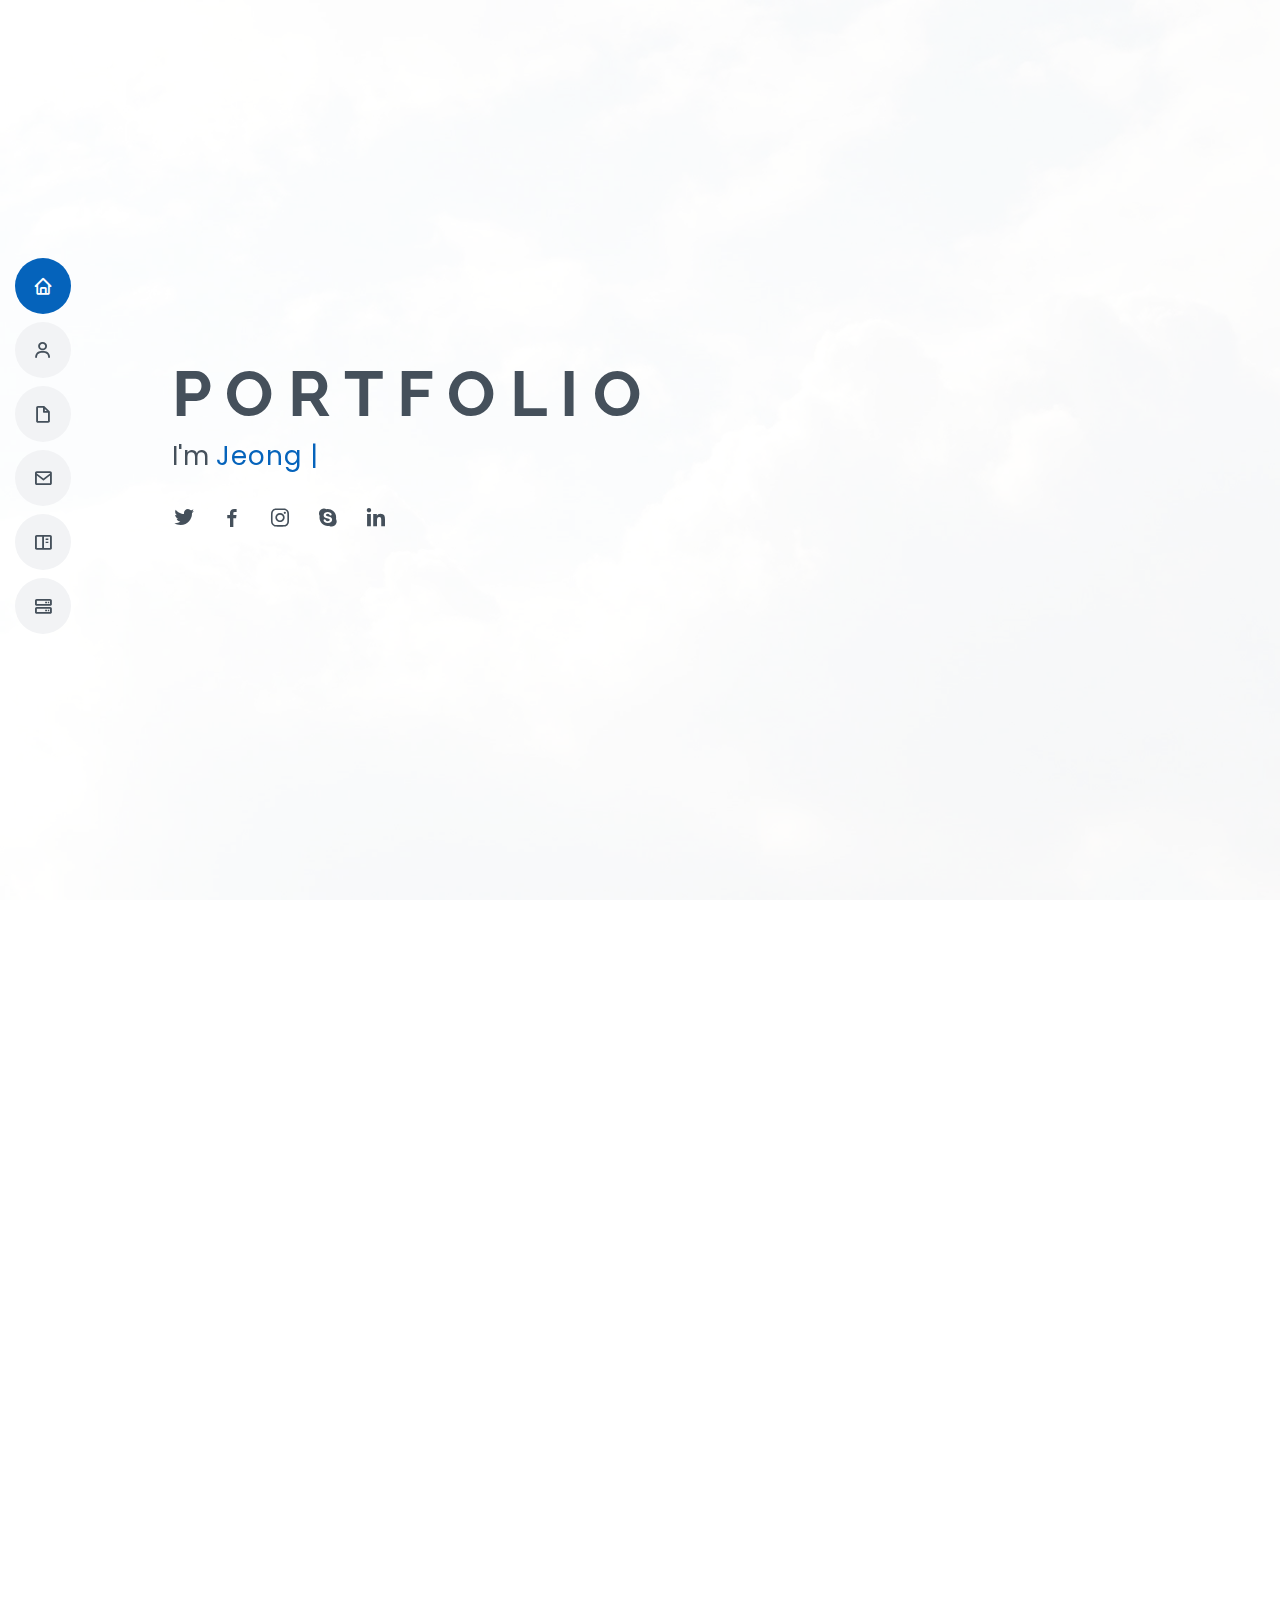
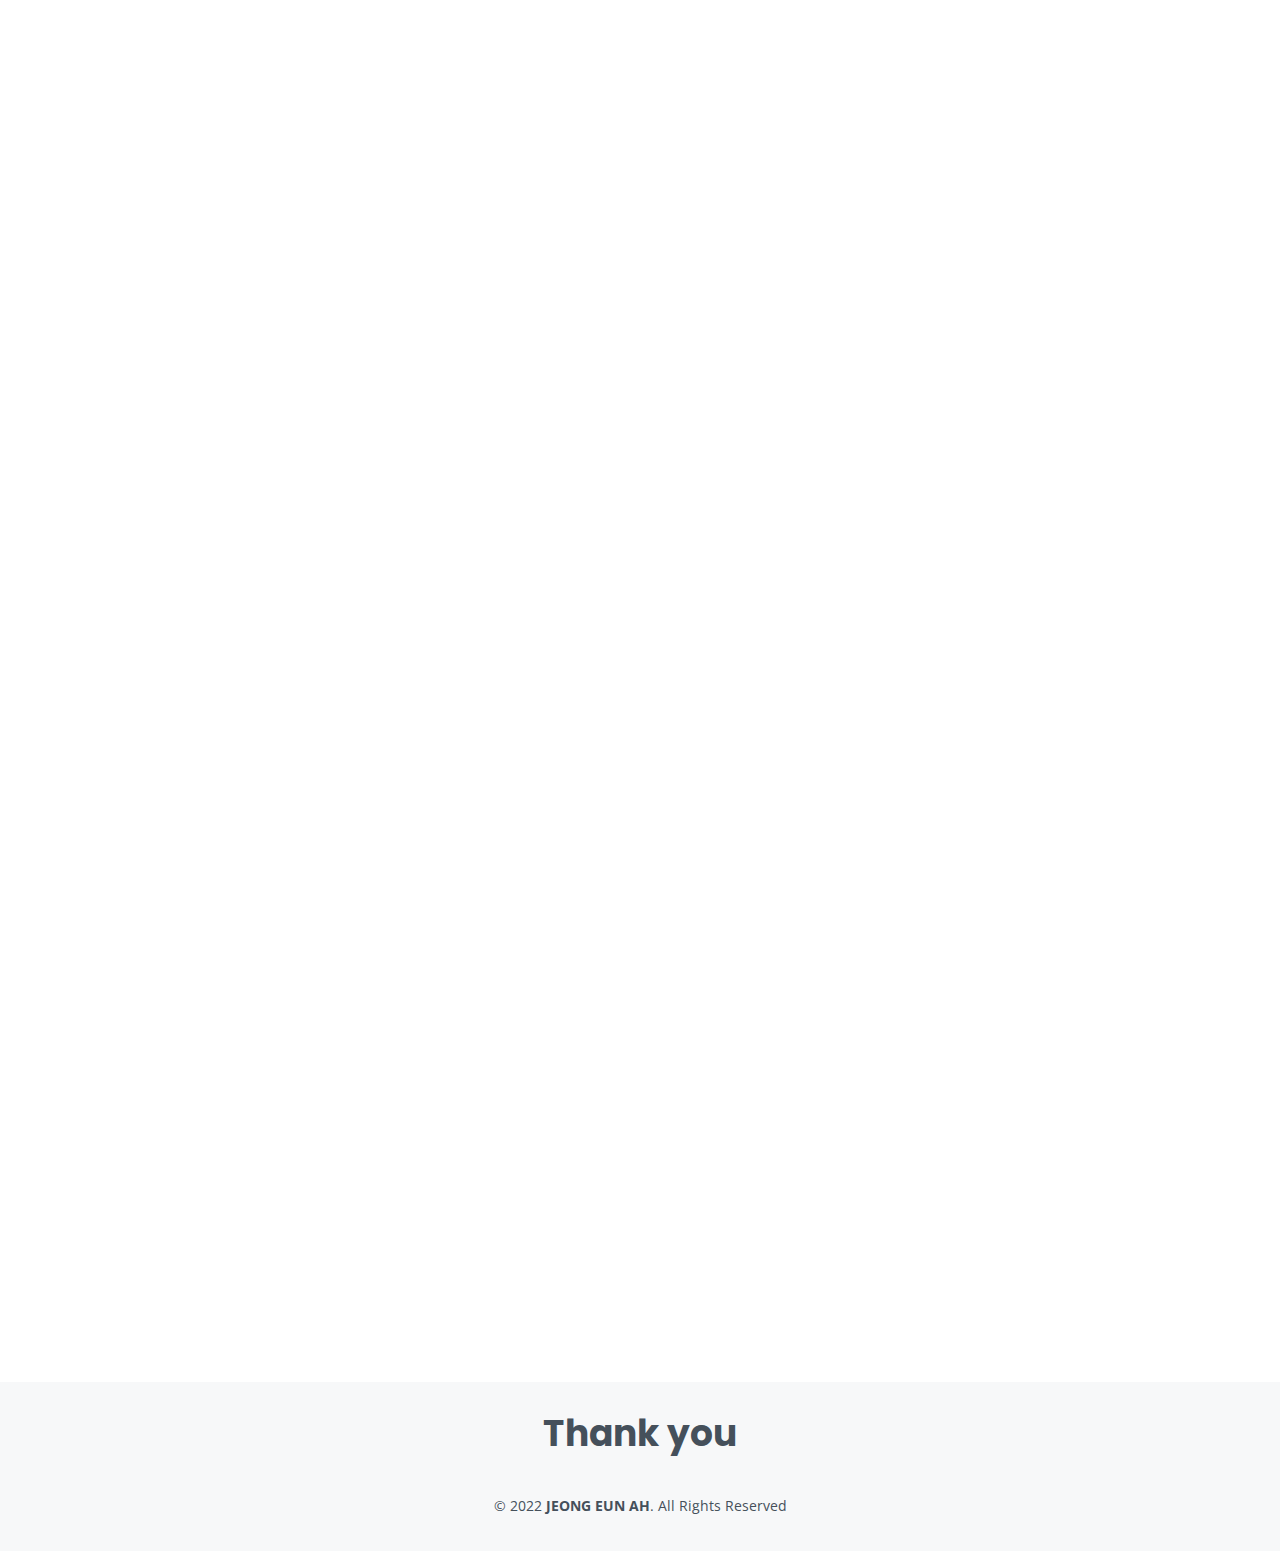
<file: index.html>
<!DOCTYPE html>
<html lang="en">

<head>
  <meta charset="utf-8">
  <meta content="width=device-width, initial-scale=1.0" name="viewport">

  <title>My portfolio</title>
  <meta content="" name="description">
  <meta content="" name="keywords">

  <!-- Favicons -->
  <link href="assets/img/favicon.png" rel="icon">
  <link href="assets/img/apple-touch-icon.png" rel="apple-touch-icon">

  <!-- Google Fonts -->
  <link
    href="https://fonts.googleapis.com/css?family=Open+Sans:300,300i,400,400i,600,600i,700,700i|Raleway:300,300i,400,400i,500,500i,600,600i,700,700i|Poppins:300,300i,400,400i,500,500i,600,600i,700,700i"
    rel="stylesheet">

  <!-- Vendor CSS Files -->
  <link href="assets/vendor/aos/aos.css" rel="stylesheet">
  <link href="assets/vendor/bootstrap/css/bootstrap.min.css" rel="stylesheet">
  <link href="assets/vendor/bootstrap-icons/bootstrap-icons.css" rel="stylesheet">
  <link href="assets/vendor/boxicons/css/boxicons.min.css" rel="stylesheet">
  <link href="assets/vendor/glightbox/css/glightbox.min.css" rel="stylesheet">
  <link href="assets/vendor/swiper/swiper-bundle.min.css" rel="stylesheet">

  <!-- Template Main CSS File -->
  <link href="assets/css/style.css" rel="stylesheet">

  <!-- =======================================================
  * Template Name: MyResume - v4.9.2
  * Template URL: https://bootstrapmade.com/free-html-bootstrap-template-my-resume/
  * Author: BootstrapMade.com
  * License: https://bootstrapmade.com/license/
  ======================================================== -->
</head>

<body>

  <!-- ======= Mobile nav toggle button ======= -->
  <!-- <button type="button" class="mobile-nav-toggle d-xl-none"><i class="bi bi-list mobile-nav-toggle"></i></button> -->
  <i class="bi bi-list mobile-nav-toggle d-lg-none"></i>
  <!-- ======= Header ======= -->
  <header id="header" class="d-flex flex-column justify-content-center">

    <nav id="navbar" class="navbar nav-menu">
      <ul>
        <li><a href="#hero" class="nav-link scrollto active"><i class="bx bx-home"></i> <span>Home</span></a></li>
        <li><a href="#about" class="nav-link scrollto"><i class="bx bx-user"></i> <span>About</span></a></li>
        <li><a href="#resume" class="nav-link scrollto"><i class="bx bx-file-blank"></i> <span>Experience</span></a>
        </li>
        <li><a href="#skills" class="nav-link scrollto"><i class="bx bx-envelope"></i> <span>Skill</span></a></li>
        <li><a href="#portfolio" class="nav-link scrollto"><i class="bx bx-book-content"></i> <span>Works</span></a>
        </li>
        <li><a href="#services" class="nav-link scrollto"><i class="bx bx-server"></i> <span>Video</span></a></li>
      </ul>
    </nav><!-- .nav-menu -->

  </header><!-- End Header -->

  <!-- ======= Hero Section ======= -->
  <section id="hero" class="d-flex flex-column justify-content-center">
    <div class="container" data-aos="zoom-in" data-aos-delay="100">
      <h1>P O R T F O L I O</h1>
      <p>I'm <span class="typed" data-typed-items="Jeong Eun Ah,passionate,sincere"></span></p>
      <div class="social-links">
        <a href="#" class="twitter"><i class="bx bxl-twitter"></i></a>
        <a href="#" class="facebook"><i class="bx bxl-facebook"></i></a>
        <a href="#" class="instagram"><i class="bx bxl-instagram"></i></a>
        <a href="#" class="google-plus"><i class="bx bxl-skype"></i></a>
        <a href="#" class="linkedin"><i class="bx bxl-linkedin"></i></a>
      </div>
    </div>
  </section><!-- End Hero -->

  <main id="main">

    <!-- ======= About Section ======= -->
    <section id="about" class="about">
      <div class="container" data-aos="fade-up">

        <div class="section-title">
          <h2>About</h2>
          <!-- <p>저를 소개합니다</p> -->
        </div>

        <div class="row">
          <div class="col-lg-4">
            <img src="assets/img/bg1.jpg" class="img-fluid" alt="">
          </div>
          <div class="col-lg-8 pt-4 pt-lg-0 content">
            <h3>디자인 &amp; 영상편집</h3>
            <p class="fst-italic">
              <br>
              <!-- 소개말적어도되는자리 -->
            </p>
            <div class="row">
              <div class="col-lg-6">
                <ul>
                  <li><i class="bi bi-chevron-right"></i> <strong>성명</strong> <span>정은아 (Jeong Eun Ah)</span></li>
                  <li><i class="bi bi-chevron-right"></i> <strong>생년월일</strong> <span>1998.01.20</span></li>
                  <li><i class="bi bi-chevron-right"></i> <strong>전화번호</strong> <span>010 5037 3458</span></li>
                  <li><i class="bi bi-chevron-right"></i> <strong>주소</strong> <span>부산광역시, 사하구</span></li>
                </ul>
             </div>
              <div class="col-lg-6">
                <ul>
                  <li><i class="bi bi-chevron-right"></i> <strong>나이</strong> <span>만 24세</span></li>
                  <li><i class="bi bi-chevron-right"></i> <strong>인스타그램</strong> <span>eun_a____</span></li>
                  <li><i class="bi bi-chevron-right"></i> <strong>이메일</strong> <span>wink487@naver.com</span></li>
                  <li><i class="bi bi-chevron-right"></i> <strong>학력</strong> <span>부경보건고등학교 (간호학과)</span></li>
                </ul>
              </div>
            </div>
            <p class="소개말">
              <br>새하얀 도화지 같은 비전을 가진 저는 <span>정은아</span> 입니다!
            </p>
          </div>
        </div>

      </div>
    </section>
    <!-- End About Section -->

    <section id="resume" class="resume">
      <div class="container" data-aos="fade-up">

        <div class="section-title">
          <h2>Experience</h2>
          <p></p>
        </div>

        <div class="row">
          <div class="col-lg-6">
            <h3 class="resume-title">경력사항</h3>
            <div class="resume-item pb-0">
              <h4>직무기술습득 및 관련 경험</h4>
              <!-- <h5>2016 - 현재까지</h5> -->
              <ul>
                <li>소가담한의원 (치료실) </li>
                <p><em>2020.04 - 2021.12</em>
                  <h5>네이버블로그,인스타그램 마케팅</h5></p>
                <li>기업 아이덴티티 BX & 멀티광고 콘텐츠 디자인</li>
                <p><em>2022.05.30 - 2022.10.26</em>
                  <h5>광고콘텐츠 제작 (일러스트 + 포토샵)<BR>
                  영상콘텐츠 제작 (프리미어 + 에프터이펙트)</h5>
                  </p>
              </ul>
            </div>

          </div>
          <div class="col-lg-6">
            <h3 class="resume-title">보유 자격증</h3>
            <div class="resume-item">
              <h4>공인자격(국가/민간)</h4>
              <p><em> </em></p>
              <ul>
                <li>간호조무사</li>
                <li>전산회계1,2급</li>
                <li>FAT(회계정보처리)1급</li>
                <li>ERP회계,인사정보관리사2급</li>
                <li>정보기술자격(ITQ)-한글,파워포인트,엑셀 master</li>
              </ul>
            </div>

          </div>
        </div>

      </div>
    </section>

    <!-- ======= Skills Section ======= -->
    <section id="skills" class="skills section-bg">
      <div class="container" data-aos="fade-up">

        <div class="section-title">
          <h2>Skills</h2>
          <!-- <p>내가 할수있는 능력치 설명하기</p> -->
        </div>

        <div class="row skills-content">

          <div class="col-lg-6">

            <div class="progress">
              <span class="skill">illustration <i class="val">95%</i></span>
              <div class="progress-bar-wrap">
                <div class="progress-bar" role="progressbar" aria-valuenow="95" aria-valuemin="0" aria-valuemax="100">
                </div>
              </div>
            </div>

            <div class="progress">
              <span class="skill">photo shop <i class="val">90%</i></span>
              <div class="progress-bar-wrap">
                <div class="progress-bar" role="progressbar" aria-valuenow="90" aria-valuemin="0" aria-valuemax="100">
                </div>
              </div>
            </div>

          </div>

          <div class="col-lg-6">

            <div class="progress">
              <span class="skill">After Effects <i class="val">85%</i></span>
              <div class="progress-bar-wrap">
                <div class="progress-bar" role="progressbar" aria-valuenow="85" aria-valuemin="0" aria-valuemax="100">
                </div>
              </div>
            </div>

            <div class="progress">
              <span class="skill">Premiere Pro <i class="val">85%</i></span>
              <div class="progress-bar-wrap">
                <div class="progress-bar" role="progressbar" aria-valuenow="85" aria-valuemin="0" aria-valuemax="100">
                </div>
              </div>
            </div>

          </div>

        </div>

      </div>
    </section><!-- End Skills Section -->

    <!-- ======= Resume Section ======= -->
<!-- End Resume Section -->

    <!-- ======= Portfolio Section ======= -->
    <section id="portfolio" class="portfolio section-bg">
      <div class="container" data-aos="fade-up">

        <div class="section-title">
          <h2>Works</h2>
          <p>기존에 있던 디자인을 리디자인하거나 창작해서 그린 작업물입니다</p>
        </div>

        <div class="row">
          <div class="col-lg-12 d-flex justify-content-center" data-aos="fade-up" data-aos-delay="100">
            <ul id="portfolio-flters">
              <li data-filter="*" class="filter-active">All</li>
              <li data-filter=".filter-Banner">Banner</li>
              <li data-filter=".filter-character">character</li>
              <li data-filter=".filter-design">design</li>
            </ul>
          </div>
        </div>

        <div class="row portfolio-container" data-aos="fade-up" data-aos-delay="200">

          <div class="col-lg-4 col-md-6 portfolio-item filter-Banner">
            <div class="portfolio-wrap">
              <img src="assets/img/portfolio/portfolio-1.png" class="img-fluid" alt="">
              <div class="portfolio-info">
                <h4>Banner</h4>
                <p>가정의달</p>
                <div class="portfolio-links">
                  <a href="assets/img/portfolio/portfolio-1.jpg" data-gallery="portfolioGallery"
                    class="portfolio-lightbox" title="Banner"><i class="bx bx-plus"></i></a>
                  <a href=""></i></a>
                </div>
              </div>
            </div>
          </div>

          <div class="col-lg-4 col-md-6 portfolio-item filter-Banner">
            <div class="portfolio-wrap">
              <img src="assets/img/portfolio/portfolio-2.png" class="img-fluid" alt="">
              <div class="portfolio-info">
                <h4>Banner</h4>
                <p>감사쿠폰</p>
                <div class="portfolio-links">
                  <a href="assets/img/portfolio/portfolio-2.jpg" data-gallery="portfolioGallery"
                    class="portfolio-lightbox" title="Banner"><i class="bx bx-plus"></i></a>
                  <a href=""></i></a>
                </div>
              </div>
            </div>
          </div>

          <div class="col-lg-4 col-md-6 portfolio-item filter-Banner">
            <div class="portfolio-wrap">
              <img src="assets/img/portfolio/portfolio-3.png" class="img-fluid" alt="">
              <div class="portfolio-info">
                <h4>Banner</h4>
                <p>눈높이</p>
                <div class="portfolio-links">
                  <a href="assets/img/portfolio/portfolio-3.jpg" data-gallery="portfolioGallery"
                    class="portfolio-lightbox" title="Banner"><i class="bx bx-plus"></i></a>
                  <a href=""></i></a>
                </div>
              </div>
            </div>
          </div>

          <div class="col-lg-4 col-md-6 portfolio-item filter-Banner">
            <div class="portfolio-wrap">
              <img src="assets/img/portfolio/portfolio-4.png" class="img-fluid" alt="">
              <div class="portfolio-info">
                <h4>Banner</h4>
                <p>우유</p>
                <div class="portfolio-links">
                  <a href="assets/img/portfolio/portfolio-4.jpg" data-gallery="portfolioGallery"
                    class="portfolio-lightbox" title="Banner"><i class="bx bx-plus"></i></a>
                  <a href=""></i></a>
                </div>
              </div>
            </div>
          </div>

          <div class="col-lg-4 col-md-6 portfolio-item filter-Banner">
            <div class="portfolio-wrap">
              <img src="assets/img/portfolio/portfolio-5.png" class="img-fluid" alt="">
              <div class="portfolio-info">
                <h4>Banner</h4>
                <p>소비습관</p>
                <div class="portfolio-links">
                  <a href="assets/img/portfolio/portfolio-5.jpg" data-gallery="portfolioGallery"
                    class="portfolio-lightbox" title="Banner"><i class="bx bx-plus"></i></a>
                  <a href=""></i></a>
                </div>
              </div>
            </div>
          </div>

          <div class="col-lg-4 col-md-6 portfolio-item filter-Banner">
            <div class="portfolio-wrap">
              <img src="assets/img/portfolio/portfolio-6.png" class="img-fluid" alt="">
              <div class="portfolio-info">
                <h4>Banner</h4>
                <p>문화예술</p>
                <div class="portfolio-links">
                  <a href="assets/img/portfolio/portfolio-6.jpg" data-gallery="portfolioGallery"
                    class="portfolio-lightbox" title="Banner"><i class="bx bx-plus"></i></a>
                  <a href=""></i></a>
                </div>
              </div>
            </div>
          </div>

          <div class="col-lg-4 col-md-6 portfolio-item filter-design">
            <div class="portfolio-wrap">
              <img src="assets/img/portfolio/portfolio-7.png" class="img-fluid" alt="">
              <div class="portfolio-info">
                <h4>graphic</h4>
                <p>명함</p>
                <div class="portfolio-links">
                  <a href="assets/img/portfolio/portfolio-7.png" data-gallery="portfolioGallery"
                    class="portfolio-lightbox" title="design"><i class="bx bx-plus"></i></a>
                  <a href=""></i></a>
                </div>
              </div>
            </div>
          </div>
          <div class="col-lg-4 col-md-6 portfolio-item filter-design">
            <div class="portfolio-wrap">
              <img src="assets/img/portfolio/portfolio-10.jpg" class="img-fluid" alt="">
              <div class="portfolio-info">
                <h4>graphic</h4>
                <p>leaflet</p>
                <div class="portfolio-links">
                  <a href="assets/img/portfolio/portfolio-10.jpg" data-gallery="portfolioGallery"
                    class="portfolio-lightbox" title="design"><i class="bx bx-plus"></i></a>
                  <a href=""></i></a>
                </div>
              </div>
            </div>
          </div>
          <div class="col-lg-4 col-md-6 portfolio-item filter-design">
            <div class="portfolio-wrap">
              <img src="assets/img/portfolio/portfolio-11.jpg" class="img-fluid" alt="">
              <div class="portfolio-info">
                <h4>graphic</h4>
                <p>leaflet</p>
                <div class="portfolio-links">
                  <a href="assets/img/portfolio/portfolio-11.jpg" data-gallery="portfolioGallery"
                    class="portfolio-lightbox" title="design"><i class="bx bx-plus"></i></a>
                  <a href=""></i></a>
                </div>
              </div>
            </div>
          </div>

          <div class="col-lg-4 col-md-6 portfolio-item filter-character">
            <div class="portfolio-wrap">
              <img src="assets/img/portfolio/portfolio-8.png" class="img-fluid" alt="">
              <div class="portfolio-info">
                <h4>character</h4>
                <p>칠성이</p>
                <div class="portfolio-links">
                  <a href="assets/img/portfolio/portfolio-8.png" data-gallery="portfolioGallery"
                    class="portfolio-lightbox" title="character"><i class="bx bx-plus"></i></a>
                  <a href=""></i></a>
                </div>
              </div>
            </div>
          </div>

          <div class="col-lg-4 col-md-6 portfolio-item filter-character">
            <div class="portfolio-wrap">
              <img src="assets/img/portfolio/portfolio-9.png" class="img-fluid" alt="">
              <div class="portfolio-info">
                <h4>character</h4>
                <p>칠성이</p>
                <div class="portfolio-links">
                  <a href="assets/img/portfolio/portfolio-9.png" data-gallery="portfolioGallery"
                    class="portfolio-lightbox" title="character"><i class="bx bx-plus"></i></a>
                  <a href=""></i></a>
                </div>
              </div>
            </div>
          </div>
          <div class="col-lg-4 col-md-6 portfolio-item filter-character">
            <div class="portfolio-wrap">
              <img src="assets/img/portfolio/portfolio-12.jpg" class="img-fluid" alt="">
              <div class="portfolio-info">
                <h4>character</h4>
                <p>calendar</p>
                <div class="portfolio-links">
                  <a href="assets/img/portfolio/portfolio-13.jpg" data-gallery="portfolioGallery"
                    class="portfolio-lightbox" title="character"><i class="bx bx-plus"></i></a>
                  <a href=""></i></a>
                </div>
              </div>
            </div>
          </div>

        </div>

      </div>
    </section><!-- End Portfolio Section -->

    <!-- ======= Services Section ======= -->
    <section id="services" class="services">
      <div class="container" data-aos="fade-up">

        <div class="section-title">
          <h2>Videos</h2>
          <p></p>
        </div>

        <div class="row">

          <!-- <a href="portfolio-details.html" class="portfolio-details-lightbox" data-glightbox="type: external"
          title="Portfolio Details" div class="col-lg-4 col-md-6 d-flex align-items-stretch" data-aos="zoom-in" data-aos-delay="100">
            <div class="icon-box iconbox-blue">
              <div class="icon">
                <svg width="100" height="100" viewBox="0 0 600 600" xmlns="http://www.w3.org/2000/svg">
                  <path stroke="none" stroke-width="0" fill="#f5f5f5"
                    d="M300,521.0016835830174C376.1290562159157,517.8887921683347,466.0731472004068,529.7835943286574,510.70327084640275,468.03025145048787C554.3714126377745,407.6079735673963,508.03601936045806,328.9844924480964,491.2728898941984,256.3432110539036C474.5976632858925,184.082847569629,479.9380746630129,96.60480741107993,416.23090153303,58.64404602377083C348.86323505073057,18.502131276798302,261.93793281208167,40.57373210992963,193.5410806939664,78.93577620505333C130.42746243093433,114.334589627462,98.30271207620316,179.96522072025542,76.75703585869454,249.04625023123273C51.97151888228291,328.5150500222984,13.704378332031375,421.85034740162234,66.52175969318436,486.19268352777647C119.04800174914682,550.1803526380478,217.28368757567262,524.383925680826,300,521.0016835830174">
                  </path>
                </svg>
                <i class="bx bxl-dribbble"></i>
              </div>
              <h4><a href="portfolio-details.html" class="portfolio-details-lightbox" data-glightbox="type: external"
                title="Portfolio Details">자기소개 영상</a></h4>
              <p>에프터이팩트,일러스트를 이용하여 직접 착장하여 만든 60초 자기소개 영상입니다</p>
            </div>
          

          <a href="portfolio-details.html" class="portfolio-details-lightbox" data-glightbox="type: external"
          title="Portfolio Details" div class="col-lg-4 col-md-6 d-flex align-items-stretch mt-4 mt-md-0" data-aos="zoom-in"
            data-aos-delay="200">
            <div class="icon-box iconbox-orange ">
              <div class="icon">
                <svg width="100" height="100" viewBox="0 0 600 600" xmlns="http://www.w3.org/2000/svg">
                  <path stroke="none" stroke-width="0" fill="#f5f5f5"
                    d="M300,582.0697525312426C382.5290701553225,586.8405444964366,449.9789794690241,525.3245884688669,502.5850820975895,461.55621195738473C556.606425686781,396.0723002908107,615.8543463187945,314.28637112970534,586.6730223649479,234.56875336149918C558.9533121215079,158.8439757836574,454.9685369536778,164.00468322053177,381.49747125262974,130.76875717737553C312.15926192815925,99.40240125094834,248.97055460311594,18.661163978235184,179.8680185752513,50.54337015887873C110.5421016452524,82.52863877960104,119.82277516462835,180.83849132639028,109.12597500060166,256.43424936330496C100.08760227029461,320.3096726198365,92.17705696193138,384.0621239912766,124.79988738764834,439.7174275375508C164.83382741302287,508.01625554203684,220.96474134820875,577.5009287672846,300,582.0697525312426">
                  </path>
                </svg>
                <i class="bx bx-file"></i>
              </div>
              <h4><a href="portfolio-details.html" class="portfolio-details-lightbox" data-glightbox="type: external"
                title="Portfolio Details">디자인 영상</a></h4>
              <p>일러스트와 포토샵을 이용하여 제가 직접 만든 그래픽 디자인을 영상으로 만들었습니다</p>
            </div>
          

          <a href="portfolio-details.html" class="portfolio-details-lightbox" data-glightbox="type: external"
          title="Portfolio Details" div class="col-lg-4 col-md-6 d-flex align-items-stretch mt-4 mt-lg-0" data-aos="zoom-in"
            data-aos-delay="300">
            <div class="icon-box iconbox-pink">
              <div class="icon">
                <svg width="100" height="100" viewBox="0 0 600 600" xmlns="http://www.w3.org/2000/svg">
                  <path stroke="none" stroke-width="0" fill="#f5f5f5"
                    d="M300,541.5067337569781C382.14930387511276,545.0595476570109,479.8736841581634,548.3450877840088,526.4010558755058,480.5488172755941C571.5218469581645,414.80211281144784,517.5187510058486,332.0715597781072,496.52539010469104,255.14436215662573C477.37192572678356,184.95920475031193,473.57363656557914,105.61284051026155,413.0603344069578,65.22779650032875C343.27470386102294,18.654635553484475,251.2091493199835,5.337323636656869,175.0934190732945,40.62881213300186C97.87086631185822,76.43348514350839,51.98124368387456,156.15599469081315,36.44837278890362,239.84606092416172C21.716077023791087,319.22268207091537,43.775223500013084,401.1760424656574,96.891909868211,461.97329694683043C147.22146801428983,519.5804099606455,223.5754009179313,538.201503339737,300,541.5067337569781">
                  </path>
                </svg>
                <i class="bx bx-tachometer"></i>
              </div>
              <h4><a href="portfolio-details.html" class="portfolio-details-lightbox" data-glightbox="type: external"
                title="Portfolio Details">패러디 광고</a></h4>
              <p>에프터이팩트의 모션 애니매이션을 이용해 유튜브 광고 패러디를 NIKE로 바꾼 영상입니다</p>
            </div>
          

          <a href="portfolio-details.html" class="portfolio-details-lightbox" data-glightbox="type: external"
          title="Portfolio Details" div class="col-lg-4 col-md-6 d-flex align-items-stretch mt-4" data-aos="zoom-in" data-aos-delay="100">
            <div class="icon-box iconbox-yellow">
              <div class="icon">
                <svg width="100" height="100" viewBox="0 0 600 600" xmlns="http://www.w3.org/2000/svg">
                  <path stroke="none" stroke-width="0" fill="#f5f5f5"
                    d="M300,503.46388370962813C374.79870501325706,506.71871716319447,464.8034551963731,527.1746412648533,510.4981551193396,467.86667711651364C555.9287308511215,408.9015244558933,512.6030010748507,327.5744911775523,490.211057578863,256.5855673507754C471.097692560561,195.9906835881958,447.69079081568157,138.11976852964426,395.19560036434837,102.3242989838813C329.3053358748298,57.3949838291264,248.02791733380457,8.279543830951368,175.87071277845988,42.242879143198664C103.41431057327972,76.34704239035025,93.79494320519305,170.9812938413882,81.28167332365135,250.07896920659033C70.17666984294237,320.27484674793965,64.84698225790005,396.69656628748305,111.28512138212992,450.4950937839243C156.20124167950087,502.5303643271138,231.32542653798444,500.4755392045468,300,503.46388370962813">
                  </path>
                </svg>
                <i class="bx bx-layer"></i>
              </div>
              <h4><a href="portfolio-details.html" class="portfolio-details-lightbox" data-glightbox="type: external"
                title="Portfolio Details">펜 광고</a></h4>
              <p>콘티를 직접 만든 다음 다대포 해수욕장을 촬영해 프리미어 프로를 이용한 영상입니다</p>
            </div> -->
          

          <a href="portfolio-details.html" class="portfolio-details-lightbox" data-glightbox="type: external"
          title="Portfolio Details" div class="col-lg-4 col-md-6 d-flex align-items-stretch mt-4" data-aos="zoom-in" data-aos-delay="200">
            <div class="icon-box iconbox-red">
              <div class="icon">
                <svg width="100" height="100" viewBox="0 0 600 600" xmlns="http://www.w3.org/2000/svg">
                  <path stroke="none" stroke-width="0" fill="#f5f5f5"
                    d="M300,532.3542879108572C369.38199826031484,532.3153073249985,429.10787420159085,491.63046689027357,474.5244479745417,439.17860296908856C522.8885846962883,383.3225815378663,569.1668002868075,314.3205725914397,550.7432151929288,242.7694973846089C532.6665558377875,172.5657663291529,456.2379748765914,142.6223662098291,390.3689995646985,112.34683881706744C326.66090330228417,83.06452184765237,258.84405631176094,53.51806209861945,193.32584062364296,78.48882559362697C121.61183558270385,105.82097193414197,62.805066853699245,167.19869350419734,48.57481801355237,242.6138429142374C34.843463184063346,315.3850353017275,76.69343916112496,383.4422959591041,125.22947124332185,439.3748458443577C170.7312796277747,491.8107796887764,230.57421082200815,532.3932930995766,300,532.3542879108572">
                  </path>
                </svg>
                <i class="bx bx-slideshow"></i>
              </div>
              <h4><a href="portfolio-details.html" class="portfolio-details-lightbox" data-glightbox="type: external"
                title="Portfolio Details">영상작업물 자세히보기</a></h4>
              <p>아이콘을 클릭하시면 영상 팝업창이 뜹니다.</p>
            </div>
          

          <!-- <a href="portfolio-details.html" class="portfolio-details-lightbox" data-glightbox="type: external"
          title="Portfolio Details" div class="col-lg-4 col-md-6 d-flex align-items-stretch mt-4" data-aos="zoom-in" data-aos-delay="300">
            <div class="icon-box iconbox-teal">
              <div class="icon">
                <svg width="100" height="100" viewBox="0 0 600 600" xmlns="http://www.w3.org/2000/svg">
                  <path stroke="none" stroke-width="0" fill="#f5f5f5"
                    d="M300,566.797414625762C385.7384707136149,576.1784315230908,478.7894351017131,552.8928747891023,531.9192734346935,484.94944893311C584.6109503024035,417.5663521118492,582.489472248146,322.67544863468447,553.9536738515405,242.03673114598146C529.1557734026468,171.96086150256528,465.24506316201064,127.66468636344209,395.9583748389544,100.7403814666027C334.2173773831606,76.7482773500951,269.4350130405921,84.62216499799875,207.1952322260088,107.2889140133804C132.92018162631612,134.33871894543012,41.79353780512637,160.00259165414826,22.644507872594943,236.69541883565114C3.319112789854554,314.0945973066697,72.72355303640163,379.243833228382,124.04198916343866,440.3218312028393C172.9286146004772,498.5055451809895,224.45579914871206,558.5317968840102,300,566.797414625762">
                  </path>
                </svg>
                <i class="bx bx-arch"></i>
              </div>
              <h4><a href="portfolio-details.html" class="portfolio-details-lightbox" data-glightbox="type: external"
                title="Portfolio Details">애니매이션</a></h4>
              <p>포토샵을 이용해 그림을 직접 그린 다음 에프터이팩트로 가져와서 모션 넣어 만든 영상입니다</p>
            </div> -->
          </div>
        </div>
        

      
    </section>
    <!-- End Services Section -->

    <!-- ======= Contact Section ======= -->
    <!-- <section id="contact" class="contact">
      <div class="container" data-aos="fade-up">

        <div class="section-title">
          <h2>Contact</h2>
        </div>

        <div class="row mt-1">

          <div class="col-lg-4">
            <div class="info">
              <div class="address">
                <i class="bi bi-geo-alt"></i>
                <h4>Location:</h4>
                <p>A108 Adam Street, New York, NY 535022</p>
              </div>

              <div class="email">
                <i class="bi bi-envelope"></i>
                <h4>Email:</h4>
                <p>info@example.com</p>
              </div>

              <div class="phone">
                <i class="bi bi-phone"></i>
                <h4>Call:</h4>
                <p>+1 5589 55488 55s</p>
              </div>

            </div>

          </div>

          <div class="col-lg-8 mt-5 mt-lg-0">

            <form action="forms/contact.php" method="post" role="form" class="php-email-form">
              <div class="row">
                <div class="col-md-6 form-group">
                  <input type="text" name="name" class="form-control" id="name" placeholder="Your Name" required>
                </div>
                <div class="col-md-6 form-group mt-3 mt-md-0">
                  <input type="email" class="form-control" name="email" id="email" placeholder="Your Email" required>
                </div>
              </div>
              <div class="form-group mt-3">
                <input type="text" class="form-control" name="subject" id="subject" placeholder="Subject" required>
              </div>
              <div class="form-group mt-3">
                <textarea class="form-control" name="message" rows="5" placeholder="Message" required></textarea>
              </div>
              <div class="my-3">
                <div class="loading">Loading</div>
                <div class="error-message"></div>
                <div class="sent-message">Your message has been sent. Thank you!</div>
              </div>
              <div class="text-center"><button type="submit">Send Message</button></div>
            </form>

          </div>

        </div>

      </div>
    </section> -->
    <!-- End Contact Section -->

  </main><!-- End #main -->

  <!-- ======= Footer ======= -->
  <footer id="footer">
    <div class="container">
      <h3>Thank you</h3>
      <p></p>
       <!-- <div class="social-links">
        <a href="" class="twitter"><i class="bx bxl-twitter"></i></a>
        <a href="" class="facebook"><i class="bx bxl-facebook"></i></a>
        <a href="" class="instagram"><i class="bx bxl-instagram"></i></a>
        <a href="" class="google-plus"><i class="bx bxl-skype"></i></a>
        <a href="" class="linkedin"><i class="bx bxl-linkedin"></i></a>
      </div> -->
      <div class="copyright">
        &copy; 2022 <strong><span>JEONG EUN AH</span></strong>. All Rights Reserved
      </div>
      <div class="credits">
        <!-- All the links in the footer should remain intact. -->
        <!-- You can delete the links only if you purchased the pro version. -->
        <!-- Licensing information: [license-url] -->
        <!-- Purchase the pro version with working PHP/AJAX contact form: https://bootstrapmade.com/free-html-bootstrap-template-my-resume/ -->
        <!-- Designed by <a href="https://bootstrapmade.com/">BootstrapMade</a> -->
      </div>
    </div>
  </footer><!-- End Footer -->

  <div id="preloader"></div>
  <a href="#" class="back-to-top d-flex align-items-center justify-content-center"><i
      class="bi bi-arrow-up-short"></i></a>

  <!-- Vendor JS Files -->
  <script src="assets/vendor/purecounter/purecounter_vanilla.js"></script>
  <script src="assets/vendor/aos/aos.js"></script>
  <script src="assets/vendor/bootstrap/js/bootstrap.bundle.min.js"></script>
  <script src="assets/vendor/glightbox/js/glightbox.min.js"></script>
  <script src="assets/vendor/isotope-layout/isotope.pkgd.min.js"></script>
  <script src="assets/vendor/swiper/swiper-bundle.min.js"></script>
  <script src="assets/vendor/typed.js/typed.min.js"></script>
  <script src="assets/vendor/waypoints/noframework.waypoints.js"></script>
  <script src="assets/vendor/php-email-form/validate.js"></script>

  <!-- Template Main JS File -->
  <script src="assets/js/main.js"></script>

</body>

</html>
</file>
<file: assets/css/style.css>
/**
* Template Name: MyResume - v4.9.2
* Template URL: https://bootstrapmade.com/free-html-bootstrap-template-my-resume/
* Author: BootstrapMade.com
* License: https://bootstrapmade.com/license/
*/

/*--------------------------------------------------------------
# General
--------------------------------------------------------------*/
body {
  font-family: "Open Sans", sans-serif;
  color: #272829;
}

a {
  color: #0563bb;
  text-decoration: none;
}

a:hover {
  color: #067ded;
  text-decoration: none;
}

h1,
h2,
h3,
h4,
h5,
h6 {
  font-family: "Raleway", sans-serif;
}

/*--------------------------------------------------------------
# Back to top button
--------------------------------------------------------------*/
.back-to-top {
  position: fixed;
  visibility: hidden;
  opacity: 0;
  right: 15px;
  bottom: 15px;
  z-index: 996;
  background: #0563bb;
  width: 40px;
  height: 40px;
  border-radius: 50px;
  transition: all 0.4s;
}

.back-to-top i {
  font-size: 28px;
  color: #fff;
  line-height: 0;
}

.back-to-top:hover {
  background: #0678e3;
  color: #fff;
}

.back-to-top.active {
  visibility: visible;
  opacity: 1;
}

/*--------------------------------------------------------------
# Preloader
--------------------------------------------------------------*/
#preloader {
  position: fixed;
  top: 0;
  left: 0;
  right: 0;
  bottom: 0;
  z-index: 9999;
  overflow: hidden;
  background: #fff;
}

#preloader:before {
  content: "";
  position: fixed;
  top: calc(50% - 30px);
  left: calc(50% - 30px);
  border: 6px solid #0563bb;
  border-top-color: #fff;
  border-bottom-color: #fff;
  border-radius: 50%;
  width: 60px;
  height: 60px;
  -webkit-animation: animate-preloader 1s linear infinite;
  animation: animate-preloader 1s linear infinite;
}

@-webkit-keyframes animate-preloader {
  0% {
    transform: rotate(0deg);
  }

  100% {
    transform: rotate(360deg);
  }
}

@keyframes animate-preloader {
  0% {
    transform: rotate(0deg);
  }

  100% {
    transform: rotate(360deg);
  }
}

/*--------------------------------------------------------------
# Disable aos animation delay on mobile devices
--------------------------------------------------------------*/
@media screen and (max-width: 768px) {
  [data-aos-delay] {
    transition-delay: 0 !important;
  }
}

/*--------------------------------------------------------------
# Header
--------------------------------------------------------------*/
#header {
  position: fixed;
  top: 0;
  left: 0;
  bottom: 0;
  z-index: 9997;
  transition: all 0.5s;
  padding: 15px;
  overflow-y: auto;
}

@media (max-width: 991px) {
  #header {
    width: 300px;
    background: #fff;
    border-right: 1px solid #e6e9ec;
    left: -300px;
  }
}

@media (min-width: 991px) {
  #main {
    margin-left: 100px;
  }
}

/*--------------------------------------------------------------
# Navigation Menu
--------------------------------------------------------------*/
/**
* Desktop Navigation 
*/
.nav-menu {
  padding: 0;
  display: block;
}

.nav-menu * {
  margin: 0;
  padding: 0;
  list-style: none;
}

.nav-menu>ul>li {
  position: relative;
  white-space: nowrap;
}

.nav-menu a,
.nav-menu a:focus {
  display: flex;
  align-items: center;
  color: #45505b;
  padding: 10px 18px;
  margin-bottom: 8px;
  transition: 0.3s;
  font-size: 15px;
  border-radius: 50px;
  background: #f2f3f5;
  height: 56px;
  width: 100%;
  overflow: hidden;
  transition: 0.3s;
}

.nav-menu a i,
.nav-menu a:focus i {
  font-size: 20px;
}

.nav-menu a span,
.nav-menu a:focus span {
  padding: 0 5px 0 7px;
  color: #45505b;
}

@media (min-width: 992px) {

  .nav-menu a,
  .nav-menu a:focus {
    width: 56px;
  }

  .nav-menu a span,
  .nav-menu a:focus span {
    display: none;
    color: #fff;
  }
}

.nav-menu a:hover,
.nav-menu .active,
.nav-menu .active:focus,
.nav-menu li:hover>a {
  color: #fff;
  background: #0563bb;
}

.nav-menu a:hover span,
.nav-menu .active span,
.nav-menu .active:focus span,
.nav-menu li:hover>a span {
  color: #fff;
}

.nav-menu a:hover,
.nav-menu li:hover>a {
  width: 100%;
  color: #fff;
}

.nav-menu a:hover span,
.nav-menu li:hover>a span {
  display: block;
}

/**
* Mobile Navigation 
*/
.mobile-nav-toggle {
  position: fixed;
  right: 10px;
  top: 10px;
  z-index: 9998;
  border: 0;
  background: none;
  font-size: 28px;
  transition: all 0.4s;
  outline: none !important;
  line-height: 0;
  cursor: pointer;
  border-radius: 50px;
  padding: 5px;
}

.mobile-nav-toggle i {
  color: #45505b;
}

.mobile-nav-active {
  overflow: hidden;
}

.mobile-nav-active #header {
  left: 0;
}

.mobile-nav-active .mobile-nav-toggle {
  color: #fff;
  background-color: #0563bb;
}

/*--------------------------------------------------------------
# Hero Section
--------------------------------------------------------------*/
#hero {
  width: 100%;
  height: 100vh;
  background: url("../img/bg.jpg") top right no-repeat;
  background-size: cover;
  position: relative;
}

@media (min-width: 992px) {
  #hero {
    padding-left: 160px;
  }
}

#hero:before {
  content: "";
  background: rgba(255, 255, 255, 0.8);
  position: absolute;
  bottom: 0;
  top: 0;
  left: 0;
  right: 0;
}

#hero h1 {
  margin: 0;
  font-size: 64px;
  font-weight: 700;
  line-height: 56px;
  color: #45505b;
}

#hero p {
  color: #45505b;
  margin: 15px 0 0 0;
  font-size: 26px;
  font-family: "Poppins", sans-serif;
}

#hero p span {
  color: #0563bb;
  letter-spacing: 1px;
}

#hero .social-links {
  margin-top: 30px;
}

#hero .social-links a {
  font-size: 24px;
  display: inline-block;
  color: #45505b;
  line-height: 1;
  margin-right: 20px;
  transition: 0.3s;
}

#hero .social-links a:hover {
  color: #0563bb;
}

@media (max-width: 992px) {
  #hero {
    text-align: center;
  }

  #hero h1 {
    font-size: 32px;
    line-height: 36px;
  }

  #hero p {
    margin-top: 10px;
    font-size: 20px;
    line-height: 24px;
  }
}

/*--------------------------------------------------------------
# Sections General
--------------------------------------------------------------*/
section {
  padding: 50px 0;
  overflow: hidden;
}

.section-title {
  text-align: center;
  padding-bottom: 35px;
}

.section-title h2 {
  font-size: 35px;
  font-weight: bold;
  text-transform: uppercase;
  margin-bottom: 20px;
  padding-bottom: 20px;
  position: relative;
  color: #45505b;
}

.section-title h2::before {
  content: "";
  position: absolute;
  display: block;
  width: 120px;
  height: 1px;
  background: #ddd;
  bottom: 1px;
  left: calc(50% - 60px);
}

.section-title h2::after {
  content: "";
  position: absolute;
  display: block;
  width: 40px;
  height: 3px;
  background: #0563bb;
  bottom: 0;
  left: calc(50% - 20px);
}

.section-title p {
  margin-bottom: 0;
}

/*--------------------------------------------------------------
# About
--------------------------------------------------------------*/
.about .content h3 {
  font-weight: 900;
  font-size: 30px;
  color: #728394;
}

.about .content ul {
  list-style: none;
  padding: 0;
}

.about .content ul li {
  margin-bottom: 20px;
  display: flex;
  align-items: center;
}

.about .content ul strong {
  margin-right: 10px;
}

.about .content ul i {
  font-size: 20px;
  margin-right: 5px;
  color: #0563bb;
  line-height: 0;
}

.about .content p:last-child {
  margin-bottom: 0;
}
.소개말{
  font-size: 18px;
  font-weight: 600;
  color: #555;
}
.소개말 span{
  font-size: 22px;
  color: #728394;
}
#about .container .row .col-lg-6{
  font-size: 17px;
}
/*--------------------------------------------------------------
# Akills
--------------------------------------------------------------*/
.skills .progress {
  height: 60px;
  display: block;
  background: none;
  border-radius: 0;
}

.skills .progress .skill {
  padding: 10px 0;
  margin: 0;
  text-transform: uppercase;
  display: block;
  font-weight: 600;
  font-family: "Poppins", sans-serif;
  color: #45505b;
}

.skills .progress .skill .val {
  float: right;
  font-style: normal;
}

.skills .progress-bar-wrap {
  background: #f2f3f5;
}

.skills .progress-bar {
  width: 1px;
  height: 10px;
  transition: 0.9s;
  background-color: #0563bb;
}

/*--------------------------------------------------------------
# Resume
--------------------------------------------------------------*/
.resume .resume-title {
  font-size: 26px;
  font-weight: 700;
  margin-top: 20px;
  margin-bottom: 20px;
  color: #45505b;
}

.resume .resume-item {
  padding: 0 0 20px 20px;
  margin-top: -2px;
  border-left: 2px solid #0563bb;
  position: relative;
}

.resume .resume-item h4 {
  line-height: 18px;
  font-size: 18px;
  font-weight: 600;
  text-transform: uppercase;
  font-family: "Poppins", sans-serif;
  color: #0563bb;
  margin-bottom: 10px;
}

.resume .resume-item h5 {
  font-size: 16px;
  background: #f7f8f9;
  padding: 5px 15px;
  display: inline-block;
  font-weight: 600;
  margin-bottom: 10px;
}

.resume .resume-item ul {
  padding-left: 20px;
}

.resume .resume-item ul li {
  padding-bottom: 10px;
}

.resume .resume-item:last-child {
  padding-bottom: 0;
}

.resume .resume-item::before {
  content: "";
  position: absolute;
  width: 16px;
  height: 16px;
  border-radius: 50px;
  left: -9px;
  top: 0;
  background: #fff;
  border: 2px solid #0563bb;
}

/*--------------------------------------------------------------
# Portfolio
--------------------------------------------------------------*/
.portfolio .portfolio-item {
  margin-bottom: 30px;
}

.portfolio #portfolio-flters {
  padding: 0;
  margin: 0 auto 25px auto;
  list-style: none;
  text-align: center;
  background: #fff;
  border-radius: 50px;
  padding: 2px 15px;
}

.portfolio #portfolio-flters li {
  cursor: pointer;
  display: inline-block;
  padding: 10px 15px;
  font-size: 14px;
  font-weight: 600;
  line-height: 1;
  text-transform: uppercase;
  color: #272829;
  margin-bottom: 5px;
  transition: all 0.3s ease-in-out;
}

.portfolio #portfolio-flters li:hover,
.portfolio #portfolio-flters li.filter-active {
  color: #0563bb;
}

.portfolio #portfolio-flters li:last-child {
  margin-right: 0;
}

.portfolio .portfolio-wrap {
  transition: 0.3s;
  position: relative;
  overflow: hidden;
  z-index: 1;
  background: rgba(69, 80, 91, 0.8);
}

.portfolio .portfolio-wrap::before {
  content: "";
  background: rgba(255, 255, 255, 0.7);
  position: absolute;
  left: 30px;
  right: 30px;
  top: 30px;
  bottom: 30px;
  transition: all ease-in-out 0.3s;
  z-index: 2;
  opacity: 0;
}

.portfolio .portfolio-wrap .portfolio-info {
  opacity: 0;
  position: absolute;
  top: 0;
  left: 0;
  right: 0;
  bottom: 0;
  text-align: center;
  z-index: 3;
  transition: all ease-in-out 0.3s;
  display: flex;
  flex-direction: column;
  justify-content: center;
  align-items: center;
}

.portfolio .portfolio-wrap .portfolio-info::before {
  display: block;
  content: "";
  width: 48px;
  height: 48px;
  position: absolute;
  top: 35px;
  left: 35px;
  border-top: 3px solid #d7dce1;
  border-left: 3px solid #d7dce1;
  transition: all 0.5s ease 0s;
  z-index: 9994;
}

.portfolio .portfolio-wrap .portfolio-info::after {
  display: block;
  content: "";
  width: 48px;
  height: 48px;
  position: absolute;
  bottom: 35px;
  right: 35px;
  border-bottom: 3px solid #d7dce1;
  border-right: 3px solid #d7dce1;
  transition: all 0.5s ease 0s;
  z-index: 9994;
}

.portfolio .portfolio-wrap .portfolio-info h4 {
  font-size: 20px;
  color: #45505b;
  font-weight: 600;
}

.portfolio .portfolio-wrap .portfolio-info p {
  color: #45505b;
  font-size: 14px;
  text-transform: uppercase;
  padding: 0;
  margin: 0;
}

.portfolio .portfolio-wrap .portfolio-links {
  text-align: center;
  z-index: 4;
}

.portfolio .portfolio-wrap .portfolio-links a {
  color: #45505b;
  margin: 0 2px;
  font-size: 28px;
  display: inline-block;
  transition: 0.3s;
}

.portfolio .portfolio-wrap .portfolio-links a:hover {
  color: #148af9;
}

.portfolio .portfolio-wrap:hover::before {
  top: 0;
  left: 0;
  right: 0;
  bottom: 0;
  opacity: 1;
}

.portfolio .portfolio-wrap:hover .portfolio-info {
  opacity: 1;
}

.portfolio .portfolio-wrap:hover .portfolio-info::before {
  top: 15px;
  left: 15px;
}

.portfolio .portfolio-wrap:hover .portfolio-info::after {
  bottom: 15px;
  right: 15px;
}

/*--------------------------------------------------------------
# Portfolio Details
--------------------------------------------------------------*/
.portfolio-details {
  padding-top: 40px;
}

.portfolio-details .portfolio-details-slider video {
  width: 100%;
}

.portfolio-details .portfolio-details-slider .swiper-pagination {
  margin-top: 20px;
  position: relative;
}

.portfolio-details .portfolio-details-slider .swiper-pagination .swiper-pagination-bullet {
  width: 12px;
  height: 12px;
  background-color: #fff;
  opacity: 1;
  border: 1px solid #0563bb;
}

.portfolio-details .portfolio-details-slider .swiper-pagination .swiper-pagination-bullet-active {
  background-color: #0563bb;
}

.portfolio-details .portfolio-info {
  padding: 30px;
  box-shadow: 0px 0 30px rgba(69, 80, 91, 0.08);
}

.portfolio-details .portfolio-info h3 {
  font-size: 22px;
  font-weight: 700;
  margin-bottom: 20px;
  padding-bottom: 20px;
  border-bottom: 1px solid #eee;
}

.portfolio-details .portfolio-info ul {
  list-style: none;
  padding: 0;
  font-size: 15px;
}

.portfolio-details .portfolio-info ul li+li {
  margin-top: 10px;
}

.portfolio-details .portfolio-description {
  padding-top: 30px;
}

.portfolio-details .portfolio-description h2 {
  font-size: 26px;
  font-weight: 700;
  margin-bottom: 20px;
}

.portfolio-details .portfolio-description p {
  padding: 0;
}

/*--------------------------------------------------------------
# Services
--------------------------------------------------------------*/
.services .icon-box {
  text-align: center;
  padding: 70px 20px 80px 20px;
  transition: all ease-in-out 0.3s;
  background: #fff;
  box-shadow: 0px 5px 90px 0px rgba(110, 123, 131, 0.05);
}

.services .icon-box .icon {
  margin: 0 auto;
  width: 100px;
  height: 100px;
  display: flex;
  align-items: center;
  justify-content: center;
  transition: ease-in-out 0.3s;
  position: relative;
}

.services .icon-box .icon i {
  font-size: 36px;
  transition: 0.5s;
  position: relative;
}

.services .icon-box .icon svg {
  position: absolute;
  top: 0;
  left: 0;
}

.services .icon-box .icon svg path {
  transition: 0.5s;
  fill: #f5f5f5;
}

.services .icon-box h4 {
  font-weight: 600;
  margin: 10px 0 15px 0;
  font-size: 22px;
}

.services .icon-box h4 a {
  color: #45505b;
  transition: ease-in-out 0.3s;
}

.services .icon-box p {
  line-height: 24px;
  font-size: 14px;
  margin-bottom: 0;
}

.services .icon-box:hover {
  border-color: #fff;
  box-shadow: 0px 0 35px 0 rgba(0, 0, 0, 0.08);
}

.services .iconbox-blue i {
  color: #47aeff;
}

.services .iconbox-blue:hover .icon i {
  color: #fff;
}

.services .iconbox-blue:hover .icon path {
  fill: #47aeff;
}

.services .iconbox-orange i {
  color: #ffa76e;
}

.services .iconbox-orange:hover .icon i {
  color: #fff;
}

.services .iconbox-orange:hover .icon path {
  fill: #ffa76e;
}

.services .iconbox-pink i {
  color: #e80368;
}

.services .iconbox-pink:hover .icon i {
  color: #fff;
}

.services .iconbox-pink:hover .icon path {
  fill: #e80368;
}

.services .iconbox-yellow i {
  color: #ffbb2c;
}

.services .iconbox-yellow:hover .icon i {
  color: #fff;
}

.services .iconbox-yellow:hover .icon path {
  fill: #ffbb2c;
}

.services .iconbox-red i {
  color: #ff5828;
}

.services .iconbox-red:hover .icon i {
  color: #fff;
}

.services .iconbox-red:hover .icon path {
  fill: #ff5828;
}

.services .iconbox-teal i {
  color: #11dbcf;
}

.services .iconbox-teal:hover .icon i {
  color: #fff;
}

.services .iconbox-teal:hover .icon path {
  fill: #11dbcf;
}

/*--------------------------------------------------------------
# Contact
--------------------------------------------------------------*/
.contact .info {
  width: 100%;
  background: #fff;
}

.contact .info i {
  font-size: 20px;
  color: #0563bb;
  float: left;
  width: 44px;
  height: 44px;
  background: #eef7ff;
  display: flex;
  justify-content: center;
  align-items: center;
  border-radius: 50px;
  transition: all 0.3s ease-in-out;
}

.contact .info h4 {
  padding: 0 0 0 60px;
  font-size: 22px;
  font-weight: 600;
  margin-bottom: 5px;
  color: #45505b;
}

.contact .info p {
  padding: 0 0 0 60px;
  margin-bottom: 0;
  font-size: 14px;
  color: #728394;
}

.contact .info .email,
.contact .info .phone {
  margin-top: 40px;
}

.contact .info .email:hover i,
.contact .info .address:hover i,
.contact .info .phone:hover i {
  background: #0563bb;
  color: #fff;
}

.contact .php-email-form {
  width: 100%;
  background: #fff;
}

.contact .php-email-form .form-group {
  padding-bottom: 8px;
}

.contact .php-email-form .error-message {
  display: none;
  color: #fff;
  background: #ed3c0d;
  text-align: left;
  padding: 15px;
  font-weight: 600;
}

.contact .php-email-form .error-message br+br {
  margin-top: 25px;
}

.contact .php-email-form .sent-message {
  display: none;
  color: #fff;
  background: #18d26e;
  text-align: center;
  padding: 15px;
  font-weight: 600;
}

.contact .php-email-form .loading {
  display: none;
  background: #fff;
  text-align: center;
  padding: 15px;
}

.contact .php-email-form .loading:before {
  content: "";
  display: inline-block;
  border-radius: 50%;
  width: 24px;
  height: 24px;
  margin: 0 10px -6px 0;
  border: 3px solid #18d26e;
  border-top-color: #eee;
  -webkit-animation: animate-loading 1s linear infinite;
  animation: animate-loading 1s linear infinite;
}

.contact .php-email-form input,
.contact .php-email-form textarea {
  border-radius: 4px;
  box-shadow: none;
  font-size: 14px;
}

.contact .php-email-form input {
  height: 44px;
}

.contact .php-email-form textarea {
  padding: 10px 12px;
}

.contact .php-email-form button[type=submit] {
  background: #0563bb;
  border: 0;
  padding: 10px 35px;
  color: #fff;
  transition: 0.4s;
  border-radius: 50px;
}

.contact .php-email-form button[type=submit]:hover {
  background: #0678e3;
}

@-webkit-keyframes animate-loading {
  0% {
    transform: rotate(0deg);
  }

  100% {
    transform: rotate(360deg);
  }
}

@keyframes animate-loading {
  0% {
    transform: rotate(0deg);
  }

  100% {
    transform: rotate(360deg);
  }
}

/*--------------------------------------------------------------
# Footer
--------------------------------------------------------------*/
#footer {
  background: #f7f8f9;
  color: #45505b;
  font-size: 14px;
  text-align: center;
  padding: 30px 0;
}

#footer h3 {
  font-size: 36px;
  font-weight: 700;
  position: relative;
  font-family: "Poppins", sans-serif;
  padding: 0;
  margin: 0 0 15px 0;
}

#footer p {
  font-size: 15;
  font-style: italic;
  padding: 0;
  margin: 0 0 40px 0;
}

#footer .social-links {
  margin: 0 0 40px 0;
}

#footer .social-links a {
  font-size: 18px;
  display: inline-block;
  background: #0563bb;
  color: #fff;
  line-height: 1;
  padding: 8px 0;
  margin-right: 4px;
  border-radius: 50%;
  text-align: center;
  width: 36px;
  height: 36px;
  transition: 0.3s;
}

#footer .social-links a:hover {
  background: #0678e3;
  color: #fff;
  text-decoration: none;
}

#footer .copyright {
  margin: 0 0 5px 0;
}

#footer .credits {
  font-size: 13px;
}
</file>
